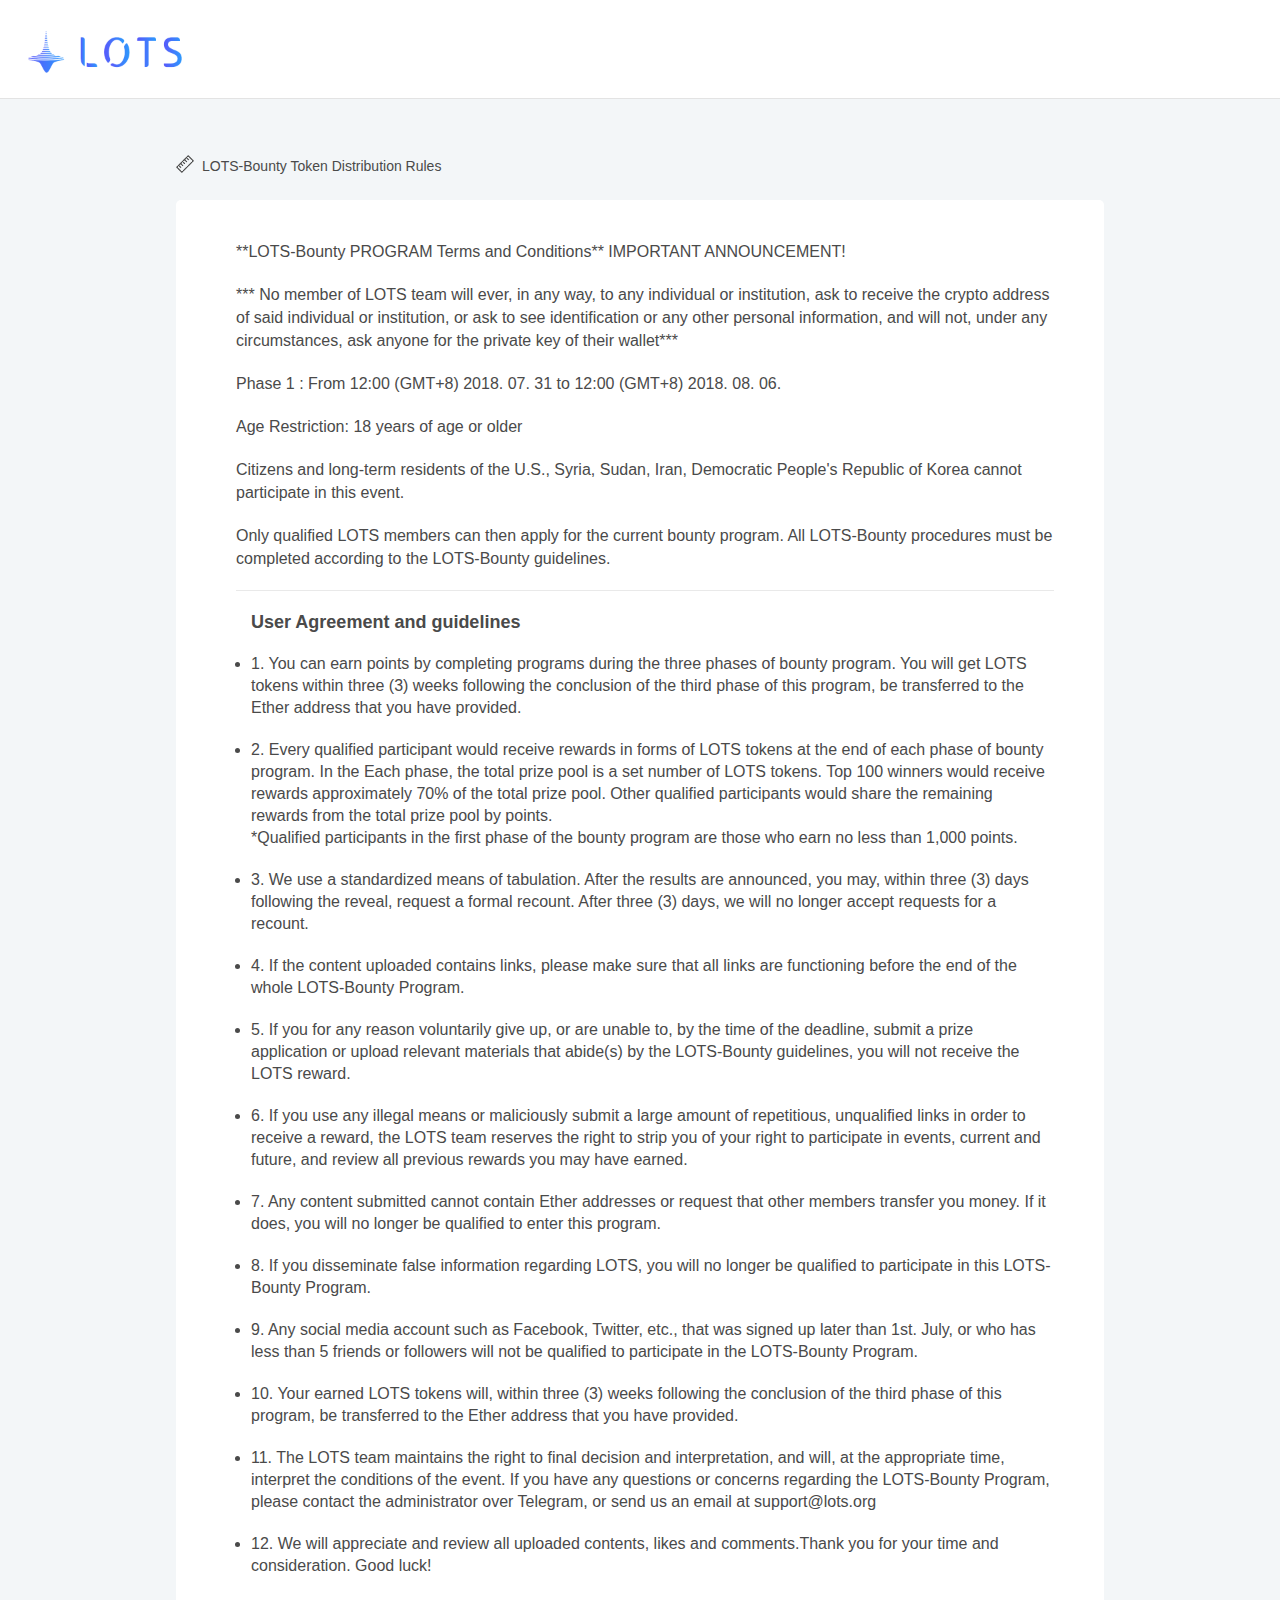
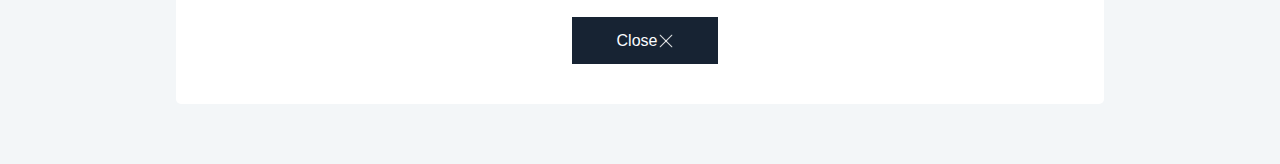
<file: src/main/resources/static/rule.html>
<!DOCTYPE html>
<html>

<head>
    <meta charset="utf-8">
    <meta http-equiv="X-UA-Compatible" content="IE=edge">
    <meta name="viewport" content="width=device-width, initial-scale=1, minimum-scale=1.0, maximum-scale=1.0, user-scalable=no, viewport-fit=cover">
    <meta content="yes" name="apple-mobile-web-app-capable">
    <meta name="keywords" content="">
    <meta name="description" content="">
    <link rel="icon" href="img/favicon.ico">
    <title>LOTS</title>
    <link rel="stylesheet" href="css/main.css">
    <link rel="stylesheet" href="css/rule.css">
</head>

<body>
    <div class="container">
        <div class="navbar">
            <div class="navbar-logo"></div>
        </div>
        <div class="title">LOTS-Bounty Token Distribution Rules</div>
        <div class="content">
            <div class="content-head">
                <p>**LOTS-Bounty PROGRAM Terms and Conditions** IMPORTANT ANNOUNCEMENT!</p>
                <p>*** No member of LOTS team will ever, in any way, to any individual or institution, ask to receive the crypto address of said individual or institution, or ask to see identification or any other personal information, and will not, under any circumstances, ask anyone for the private key of their wallet***</p>
                <p>Phase 1 : From 12:00 (GMT+8) 2018. 07. 31 to 12:00 (GMT+8) 2018. 08. 06.</p>
                <p>Age Restriction: 18 years of age or older</p>
                <p>Citizens and long-term residents of the U.S., Syria, Sudan, Iran, Democratic People's Republic of Korea cannot participate in this event.</p>
                <p>Only qualified LOTS members can then apply for the current bounty program. All LOTS-Bounty procedures must be completed according to the LOTS-Bounty guidelines.</p>
            </div>
            <ul class="content-body">
                <p>User Agreement and guidelines</p>
                <li>1. You can earn points by completing programs during the three phases of bounty program. You will get LOTS tokens within three (3) weeks following the conclusion of the third phase of this program, be transferred to the Ether address that you have provided.</li>
                <li>2. Every qualified participant would receive rewards in forms of LOTS tokens at the end of each phase of bounty program. In the Each phase, the total prize pool is a set number of LOTS tokens. Top 100 winners would receive rewards approximately 70% of the total prize pool. Other qualified participants would share the remaining rewards from the total prize pool by points.<br>*Qualified participants in the first phase of the bounty program are those who earn no less than 1,000 points.</li>
                <li>3. We use a standardized means of tabulation. After the results are announced, you may, within three (3) days following the reveal, request a formal recount. After three (3) days, we will no longer accept requests for a recount.</li>
                <li>4. If the content uploaded contains links, please make sure that all links are functioning before the end of the whole LOTS-Bounty Program.</li>
                <li>5. If you for any reason voluntarily give up, or are unable to, by the time of the deadline, submit a prize application or upload relevant materials that abide(s) by the LOTS-Bounty guidelines, you will not receive the LOTS reward.</li>
                <li>6. If you use any illegal means or maliciously submit a large amount of repetitious, unqualified links in order to receive a reward, the LOTS team reserves the right to strip you of your right to participate in events, current and future, and review all previous rewards you may have earned.</li>
                <li>7. Any content submitted cannot contain Ether addresses or request that other members transfer you money. If it does, you will no longer be qualified to enter this program.</li>
                <li>8. If you disseminate false information regarding LOTS, you will no longer be qualified to participate in this LOTS-Bounty Program.</li>
                <li>9. Any social media account such as Facebook, Twitter, etc., that was signed up later than 1st. July, or who has less than 5 friends or followers will not be qualified to participate in the LOTS-Bounty Program.</li>
                <li>10. Your earned LOTS tokens will, within three (3) weeks following the conclusion of the third phase of this program, be transferred to the Ether address that you have provided.</li>
                <li>11. The LOTS team maintains the right to final decision and interpretation, and will, at the appropriate time, interpret the conditions of the event. If you have any questions or concerns regarding the LOTS-Bounty Program, please contact the administrator over Telegram, or send us an email at support@lots.org</li>
                <li>12. We will appreciate and review all uploaded contents, likes and comments.Thank you for your time and consideration. Good luck!</li>
            </ul>
            <div class="btn-close" onclick="window.close();">Close<span class="icon-close"></span></div>
        </div>
    </div>
</body>

</html>
</file>
<file: src/main/resources/static/css/main.css>
body {
     font-family: "PingFang SC", "Arial", "Microsoft YaHei", "SimHei", sans-serif;
     -webkit-overflow-scrolling: touch;
 }
 /*格式化样式*/
 
 body,
 div,
 dl,
 dt,
 dd,
 ul,
 ol,
 li,
 h1,
 h2,
 h3,
 h4,
 h5,
 h6,
 pre,
 form,
 fieldset,
 input,
 textarea,
 p,
 blockquote,
 th,
 td {
     margin: 0;
     padding: 0;
 }
 
 table {
     border-collapse: collapse;
     border-spacing: 0;
 }
 
 fieldset,
 img {
     border: 0
 }
 
 address,
 caption,
 cite,
 code,
 dfn,
 em,
 strong,
 th,
 var {
     font-style: normal;
     font-weight: normal
 }
 
 ol,
 ul {
     list-style: none
 }

 
 h1,
 h2,
 h3,
 h4,
 h5,
 h6 {
     font-size: 100%;
     font-weight: normal
 }
 
 q:before,
 q:after {
     content: ''
 }
 
 abbr,
 acronym {
     border: 0
 }
 
 h1,
 h2,
 h3,
 h4,
 h5,
 h6,
 input,
 button,
 select,
 textarea,
 span {
     font-weight: 300;
     font-family: "PingFang SC", "Arial", "Microsoft YaHei", "SimHei", sans-serif;
 }
 
 html {
     -webkit-text-size-adjust: none;
 }
 
 html,
 body {
     height: 100%;
     width: 100%;
 }
 
 a,
 a:hover {
     text-decoration: none;
 }
 
 .btn.focus,
 .btn:focus,
 .btn:hover {
     color: inherit;
 }
 
 input::-webkit-input-placeholder,
 input:-moz-placeholder,
 input::-moz-placeholder,
 input:-ms-input-placeholder,
 textarea::-webkit-input-placeholder,
 textarea:-moz-placeholder,
 textarea::-moz-placeholder,
 textarea:-ms-input-placeholder {
     /* WebKit browsers */
     font-size: 10px;
     font-family: "PingFang SC", "Arial", "Microsoft YaHei", "SimHei", "绠€浣�", sans-serif;
 }
 
 ul,
 ol {
     list-style: none;
     margin: 0;
     padding: 0
 }

 * {
     -webkit-tap-highlight-color: transparent;
 }

 .hide {
     display: none
 }
</file>
<file: src/main/resources/static/css/rule.css>
body {
    background-color: #F3F6F8;
}

.container {
    width: 1280px;
    margin: 0 auto;
    padding: 148px 176px 60px 176px;
    box-sizing: border-box;
}

.navbar {
    width: 100%;
    min-width: 1280px;
    height: 98px;
    background-color: #fff;
    border-bottom: 1px solid #E3E3E3;
    position: fixed;
    z-index: 8;
    text-align: right;
    top: 0;
    left: 0;
}

.navbar .navbar-logo {
    width: 154px;
    height: 43px;
    background-image: url('../img/logo.png');
    background-size: 100%;
    background-repeat: no-repeat;
    position: absolute;
    top: 31px;
    left: 28px;
}

.container .title {
    color: #4A4A4A;
    font-size: 14px;
    line-height: 20px;
    margin-bottom: 24px;
}

.container .title:before {
    content: '';
    display: inline-block;
    width: 18px;
    height: 23px;
    background-image: url('../img/icon-f.png');
    background-size: 100%;
    background-repeat: no-repeat;
    position: relative;
    top: 7px;
    margin-right: 8px;
}

.content {
    background-color: #fff;
    width: 100%;
    padding: 40px 50px 40px 60px;
    font-size: 16px;
    color: #4A4A4A;
    line-height: 23px;
    border-radius: 5px;
    box-sizing: border-box;
}

.content .content-head {
    border-bottom: 1px solid #E9E9E9;
    margin-bottom: 20px;
}

.content .content-head p {
    margin-bottom: 20px;
}

.content .content-body {
    padding-left: 15px;
}
.content .content-body p {
    font-size: 18px;
    color: #4A4A4A;
    line-height: 22px;
    margin-bottom: 20px;
    font-weight: bold;
}

.content .content-body li {
    font-size: 16px;
    color: #4A4A4A;
    list-style: initial;
    line-height: 22px;
    margin-bottom: 20px;
}

.content .btn-close {
    text-align: center;
    color: #FBFCFF;
    font-size: 16px;
    background-color: #172333;
    width: 146px;
    height: 47px;
    line-height: 47px;
    margin: 40px auto 0 auto;
    cursor: pointer;
}

.content .btn-close .icon-close {
    background-image: url('../img/icon-close.png');
    background-size: 100%;
    background-repeat: no-repeat;
    width: 14px;
    height: 14px;
    display: inline-block;
    position: relative;
    top: 2px;
    margin-left: 2px;
}
@media screen and (max-width:768px) {
.container {
    width: 100%;
    padding: 98px 20px 37px 20px;
}

.navbar {
        width: 100%;
        height: 65px;
        min-width: auto;
    }
    .navbar .navbar-logo {
        width: 90px;
        height: 25px;
        top: 20px;
        left: 50%;
        transform: translateX(-50%);
    }



.content {
    padding: 20px;
    font-size: 14px;
    line-height: 20px;
}

.content .content-body li {
    font-size: 14px;
    line-height: 20px;
}

.content .btn-close {
    margin: 30px auto 0 auto;
}

.content .btn-close .icon-close {
    background-image: url('../img/icon-close.png');
    background-size: 100%;
    background-repeat: no-repeat;
    width: 14px;
    height: 14px;
    display: inline-block;
    position: relative;
    top: 2px;
    margin-left: 2px;
}
}
</file>
